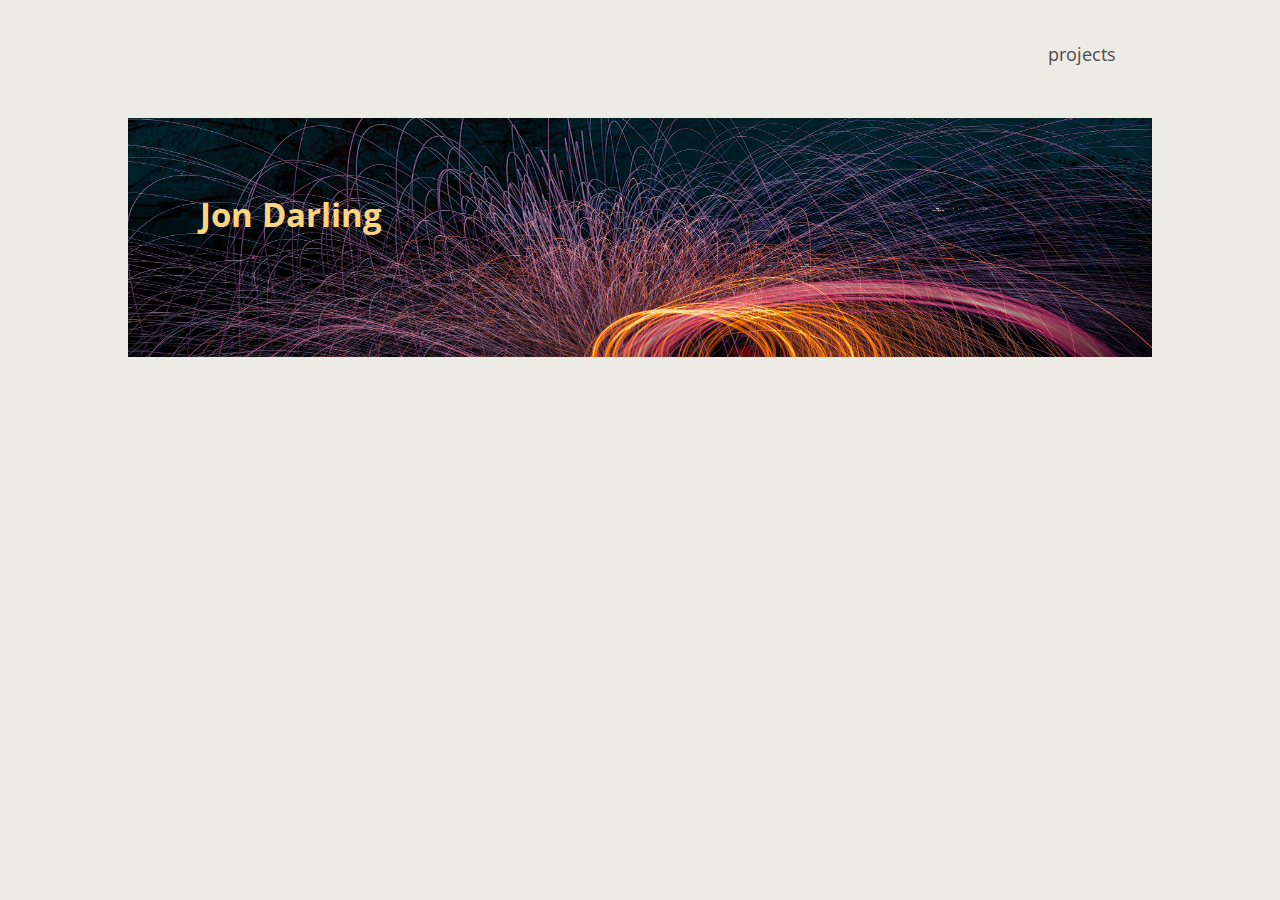
<file: index.html>
<html>
     <head> 
         <title>Jon Darling</title>
         
         <link href="https://fonts.googleapis.com/css?family=Open+Sans" rel="stylesheet">
         <link rel="stylesheet" type="text/css" href="style.css">
    
      
    </head>
        <body>
    
    
             
    <header>
                
        
      <ul id="menu">
     
        
        <li><a href="projects.html">projects</a></li>
         

        
	
    </ul>
        
    </header>
            
            
        <main>
           
            
              
            <div class="hero">
                
                <h1>Jon Darling</h1>
               
               
            </div>
            
          

           
                        
              
        </main>
            
        </body>
    
    </html>
</file>
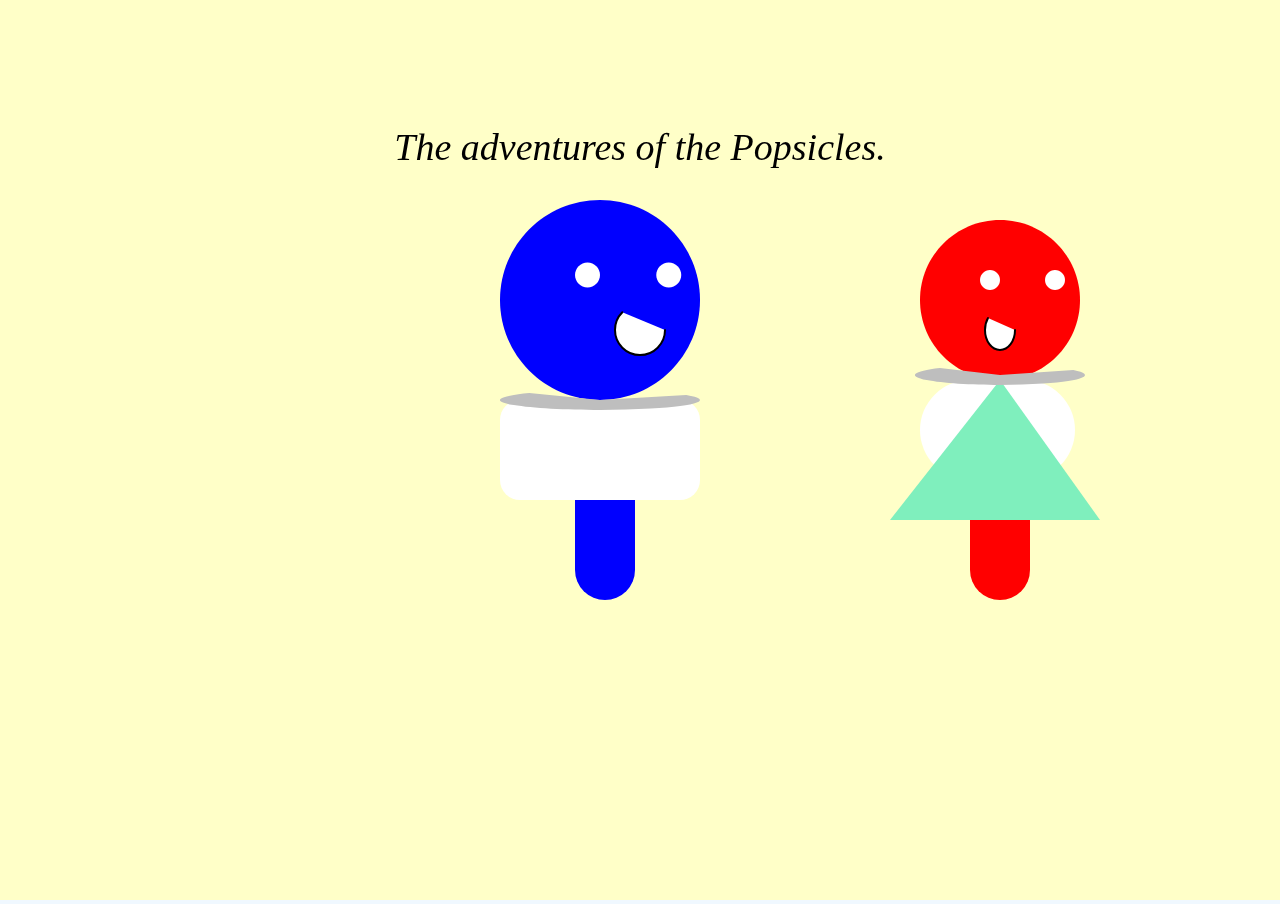
<file: Characters/index.html>
<!doctype html>
<html>
  <head>
    <meta charset="utf-8">
    <title>Interactive Story Version 1</title>
    <link href="style.css" rel="stylesheet">
  </head>
  <body>
    <div id="container">
      
      
     
    </div>
      <script src="p5.min.js"></script>
      <script src="sketch.js"></script>
      
  </body>
</html>
</file>
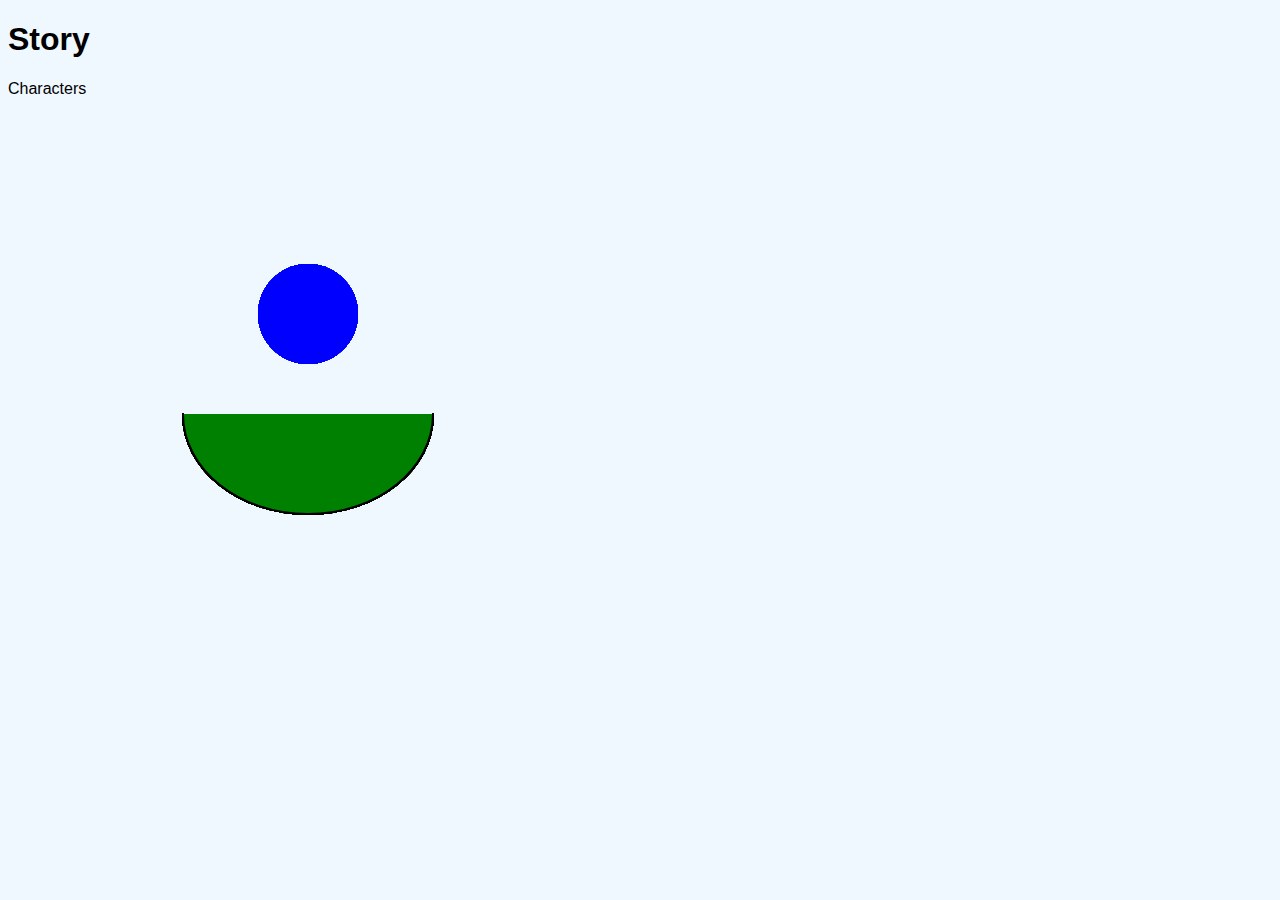
<file: characters/index.html>
<!doctype html>
<html>
  <head>
 
    <meta charset="utf-8">
    <title>MMP 310</title>
    <link href="style.css" rel="stylesheet">
  </head>
  <body>
    <div id="container">
        <h1>Story</h1>
        <p>Characters</p>
   
    </div>
      
      


    <script src="p5.min.js"></script>
    <script src="sketch.js"></script>
  </body>
</html>
</file>
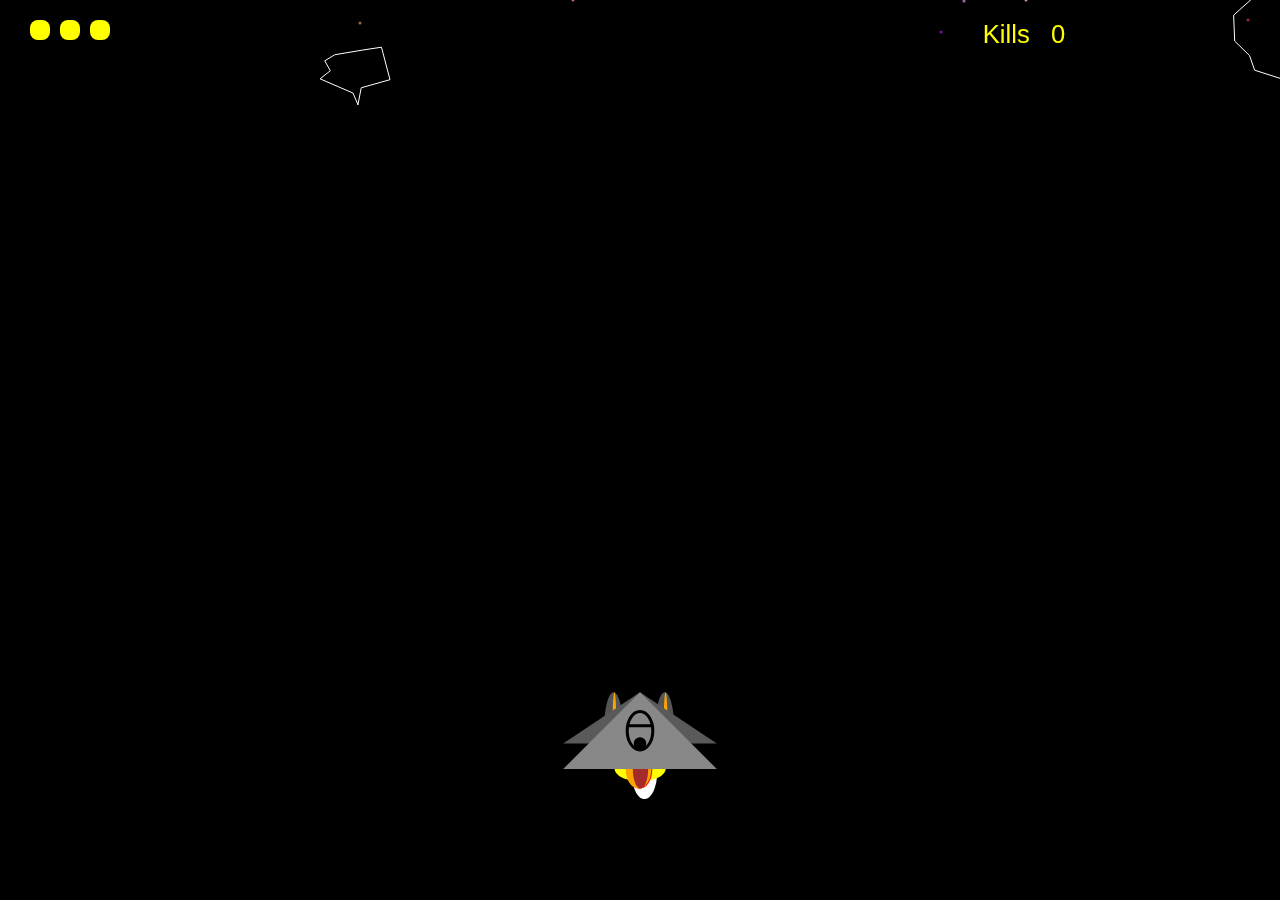
<file: Final/index.html>
<!doctype html>
<html>

<head>
    <title>Galaroids | Game</title>
    <meta charset="utf-8">
    <meta name="viewport" content="width=device-width, initial-scale=1">
    <link href="style.css" rel="stylesheet" type="text/css">

    <script src="p5.min.js"></script>
    <script src="p5.dom.min.js"></script>
    <script src="p5.sound.js"></script>
    <script src="entity.js"></script>
    <script src="stars.js"></script>
    <script src="laser.js"></script>
    <script src="asteroid.js"></script>
    <script src="spaceship.js"></script>
    <script src="powerup.js"></script>
    <script src="sketch.js"></script>

</head>
<style>

</style>


<body>


</body>

</html>
</file>
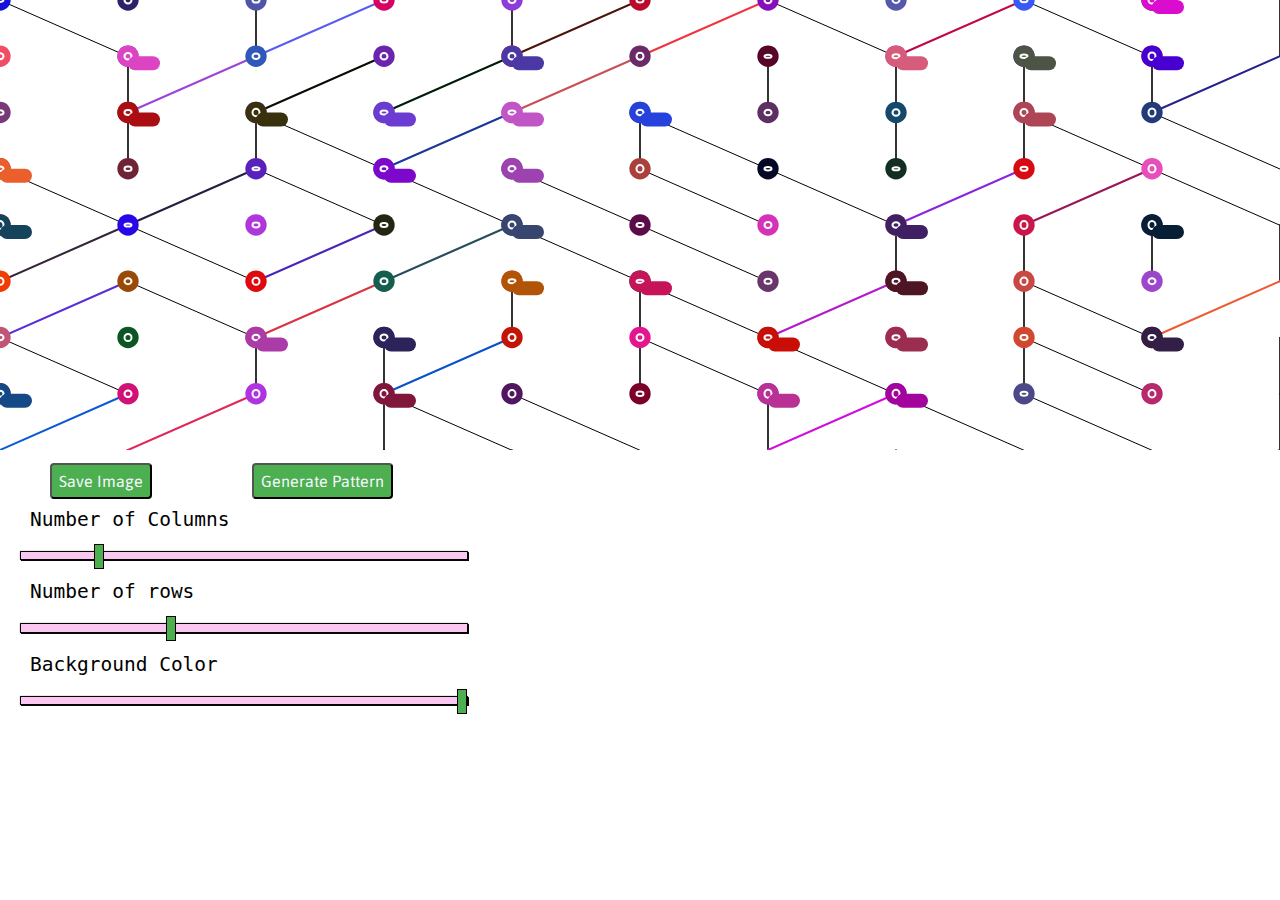
<file: Interface/index.html>
<!doctype html>
<html>
<head>
	<title>Loop 7: User Interface</title>
	<meta charset="utf-8">
	<link href="style.css" rel="stylesheet" type="text/css">
</head>
<body>
	<script src="p5.min.js"></script>
	<script src="p5.dom.min.js"></script>
	<script src="sketch.js"></script>
</body>
</html>
</file>
<file: style.css>
body{
    background-color: #ECEBE4;
    font-family: 'Open Sans', sans-serif;
    max-width: 1024px;
    margin-left: auto;
    margin-right: auto;
}
  
a:hover { color:#419D78;
}
a {text-decoration: none;
color:#397AF2;} 



#menu {float: right;
}
#menu li {
    display: inline-block;
}
#menu li a {
    
    text-decoration: none;
    color: #4e4e4e;
    padding: 8px;
    font-size: 18px;
    
}
#menu li :hover {color:#D85620; }
header {
    padding: 10px 20px 20px 20px;
    
    
}


.hero {
    
   background-image: url(images/light_banner.jpg);

   padding: 52px 50px 100px 72px;
   margin-top: 80px;
   margin-bottom: 1%;
   background-size: cover;
   
    
}
.hero h1 {
    
    color: #FDD57E;
    font-weight: 700;
    font-size: 33px;
    margin-bottom: 0,auto;
    text-align: left;

}


h1 {
    
    color: #4e4e4e;
    font-weight: 700;
    font-size: 33px;
    margin-bottom: 20px;
    text-align: left;
}
ul {text-align: left;
    text-decoration: none;
    
    

}
li {
    
    display: block;
    text-decoration: none;
    color: #419D78;
    padding: 8px;
    font-size:16px;
}
p {
    
    color: #4e4e4e;
    font-size: 16px;
   
}


header {
    padding: 10px 20px 20px 20px;
    
}
</file>
<file: Characters/style.css>
body {
  font-family: Helvetica;
  margin: 0;
/*  overflow:hidden;*/
  padding: 0;
  background-color: aliceblue;
  color: green;
}
</file>
<file: characters/style.css>
body {
  font-family: "roboto", Helvetica, arial;
  margin: 50;
  padding: 20;
  background-color: aliceblue;
  color: black;
}
</file>
<file: Final/style.css>
@import url("https://fonts.googleapis.com/css?family=Asap");


body {
    margin: 0;
    overflow: hidden;
}

button {
   
    font-family: "asap", cursive;
    font-size: 16px;
    /* Green */
    background-color: #4caf50;
    border-radius: 4px;
    margin: 9px 50px;
    cursor: pointer;
    text-decoration: none;
    display: inline-block;
    padding: 7px;
}

#my-button {
    color: #f7f7ff;
}


.interface {
    color: #f7f7ff;
}

div {
    font-size: 1.5em;
    font-family: monospace;
    margin-left: 30px;

}

/***************************
Creative inspiration below from 
http://danielstern.ca/range.css/?ref=css-tricks#/
*/

input[type=range] {
    -webkit-appearance: none;
    width: 35%;
    margin: 1.5em 1.5em;
}


input[type=range]::-webkit-slider-runnable-track {

    width: 100%;
    height: 9.4px;
    cursor: pointer;
    box-shadow: 1px 1px 0px #000a00, 0px 0px 1px #002400;
    background: rgba(243, 109, 216, 0.38);
    border-radius: 0.5px;
    border: 0.2px solid #060107;
}

input[type=range]::-webkit-slider-thumb {
    box-shadow: .025px .025px .025px #000000, 0px 0px .025px #0d0d0d;
    border: 0.25px solid #0f0000;
    height: 25px;
    width: 10px;
    border-radius: 0px;
    background: #4caf50;
    cursor: pointer;
    -webkit-appearance: none;
    margin-top: -8.1px;
}
</file>
<file: Interface/style.css>
@import url("https://fonts.googleapis.com/css?family=Asap");


body {
    margin: 0;
    overflow: hidden;
}

button {
   
    font-family: "asap", cursive;
    font-size: 16px;
    /* Green */
    background-color: #4caf50;
    border-radius: 4px;
    margin: 9px 50px;
    cursor: pointer;
    text-decoration: none;
    display: inline-block;
    padding: 7px;
}

#my-button {
    color: #f7f7ff;
}


.interface {
    color: #f7f7ff;
}

div {
    font-size: 1.5em;
    font-family: monospace;
    margin-left: 30px;

}

/***************************
Creative inspiration below from 
http://danielstern.ca/range.css/?ref=css-tricks#/
*/

input[type=range] {
    -webkit-appearance: none;
    width: 35%;
    margin: 1.5em 1.5em;
}


input[type=range]::-webkit-slider-runnable-track {

    width: 100%;
    height: 9.4px;
    cursor: pointer;
    box-shadow: 1px 1px 0px #000a00, 0px 0px 1px #002400;
    background: rgba(243, 109, 216, 0.38);
    border-radius: 0.5px;
    border: 0.2px solid #060107;
}

input[type=range]::-webkit-slider-thumb {
    box-shadow: .025px .025px .025px #000000, 0px 0px .025px #0d0d0d;
    border: 0.25px solid #0f0000;
    height: 25px;
    width: 10px;
    border-radius: 0px;
    background: #4caf50;
    cursor: pointer;
    -webkit-appearance: none;
    margin-top: -8.1px;
}
</file>
